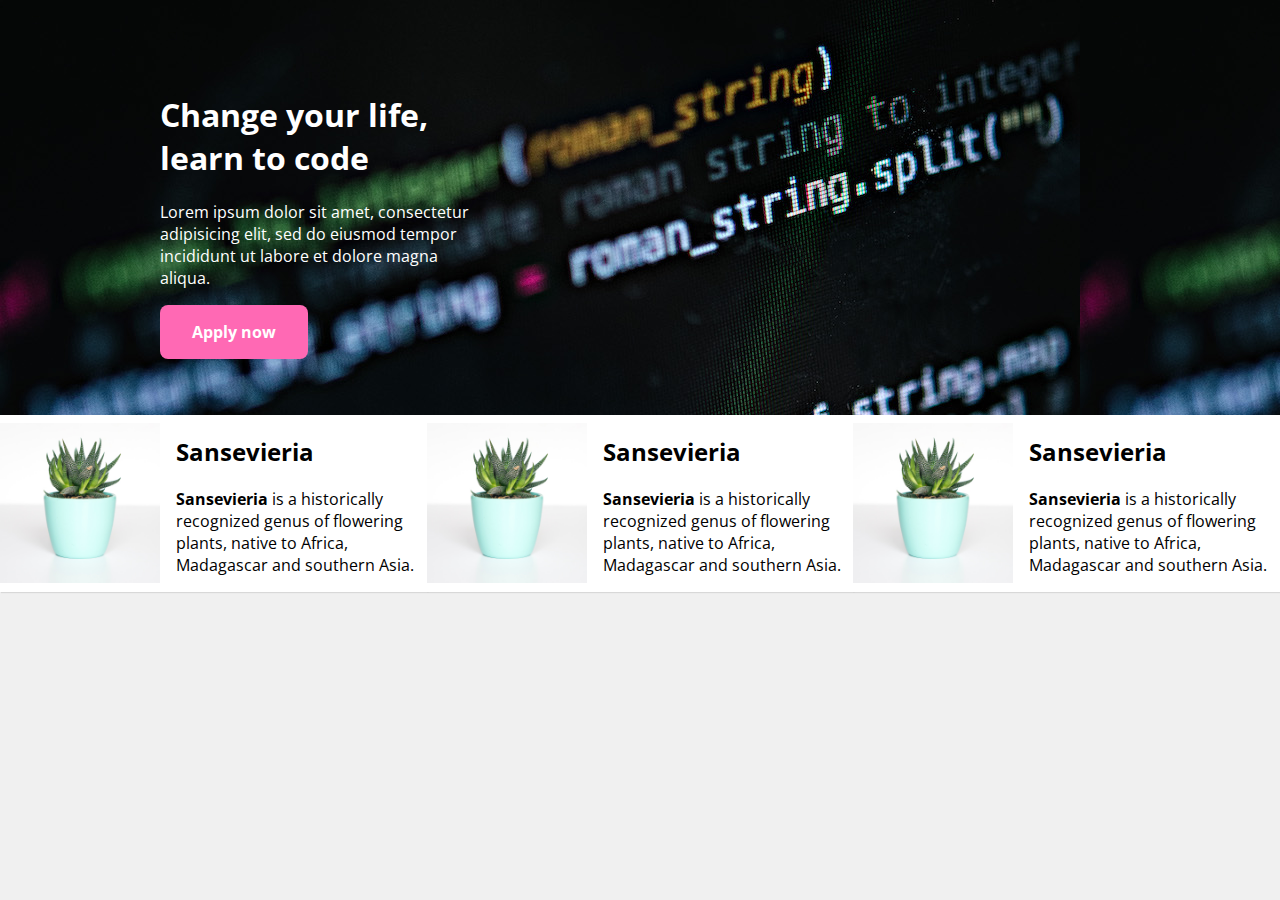
<file: index.html>
<html>
  <head>
    <meta charset="utf-8">
    <title>Combine your components</title>

    <link rel="stylesheet" href="css/style.css">
  </head>

  <body>

    <div class="banner">
      <div class="container">
          <h1>Change your life, learn to code</h1>
          <p>Lorem ipsum dolor sit amet, consectetur adipisicing elit, sed do eiusmod
          tempor incididunt ut labore et dolore magna aliqua.</p>
          <a href="#" class="btn btn-primary">Apply now</a>
      </div>
    </div>

    <div class="card-container">
      <div class="card-product">
        <img src="images/plant.jpg" alt="Sansevieria">
        <div>
          <h2>Sansevieria</h2>
          <p>
            <strong>Sansevieria</strong> is a historically recognized genus of flowering plants, native to Africa, Madagascar and southern Asia.
          </p>
        </div>
      </div>

      <div class="card-product">
        <img src="images/plant.jpg" alt="Sansevieria">
        <div>
          <h2>Sansevieria</h2>
          <p>
            <strong>Sansevieria</strong> is a historically recognized genus of flowering plants, native to Africa, Madagascar and southern Asia.
          </p>
        </div>
      </div>

      <div class="card-product">
        <img src="images/plant.jpg" alt="Sansevieria">
        <div>
          <h2>Sansevieria</h2>
          <p>
            <strong>Sansevieria</strong> is a historically recognized genus of flowering plants, native to Africa, Madagascar and southern Asia.
          </p>
        </div>
      </div>  
      
    </div>


  </body>

</html>
</file>
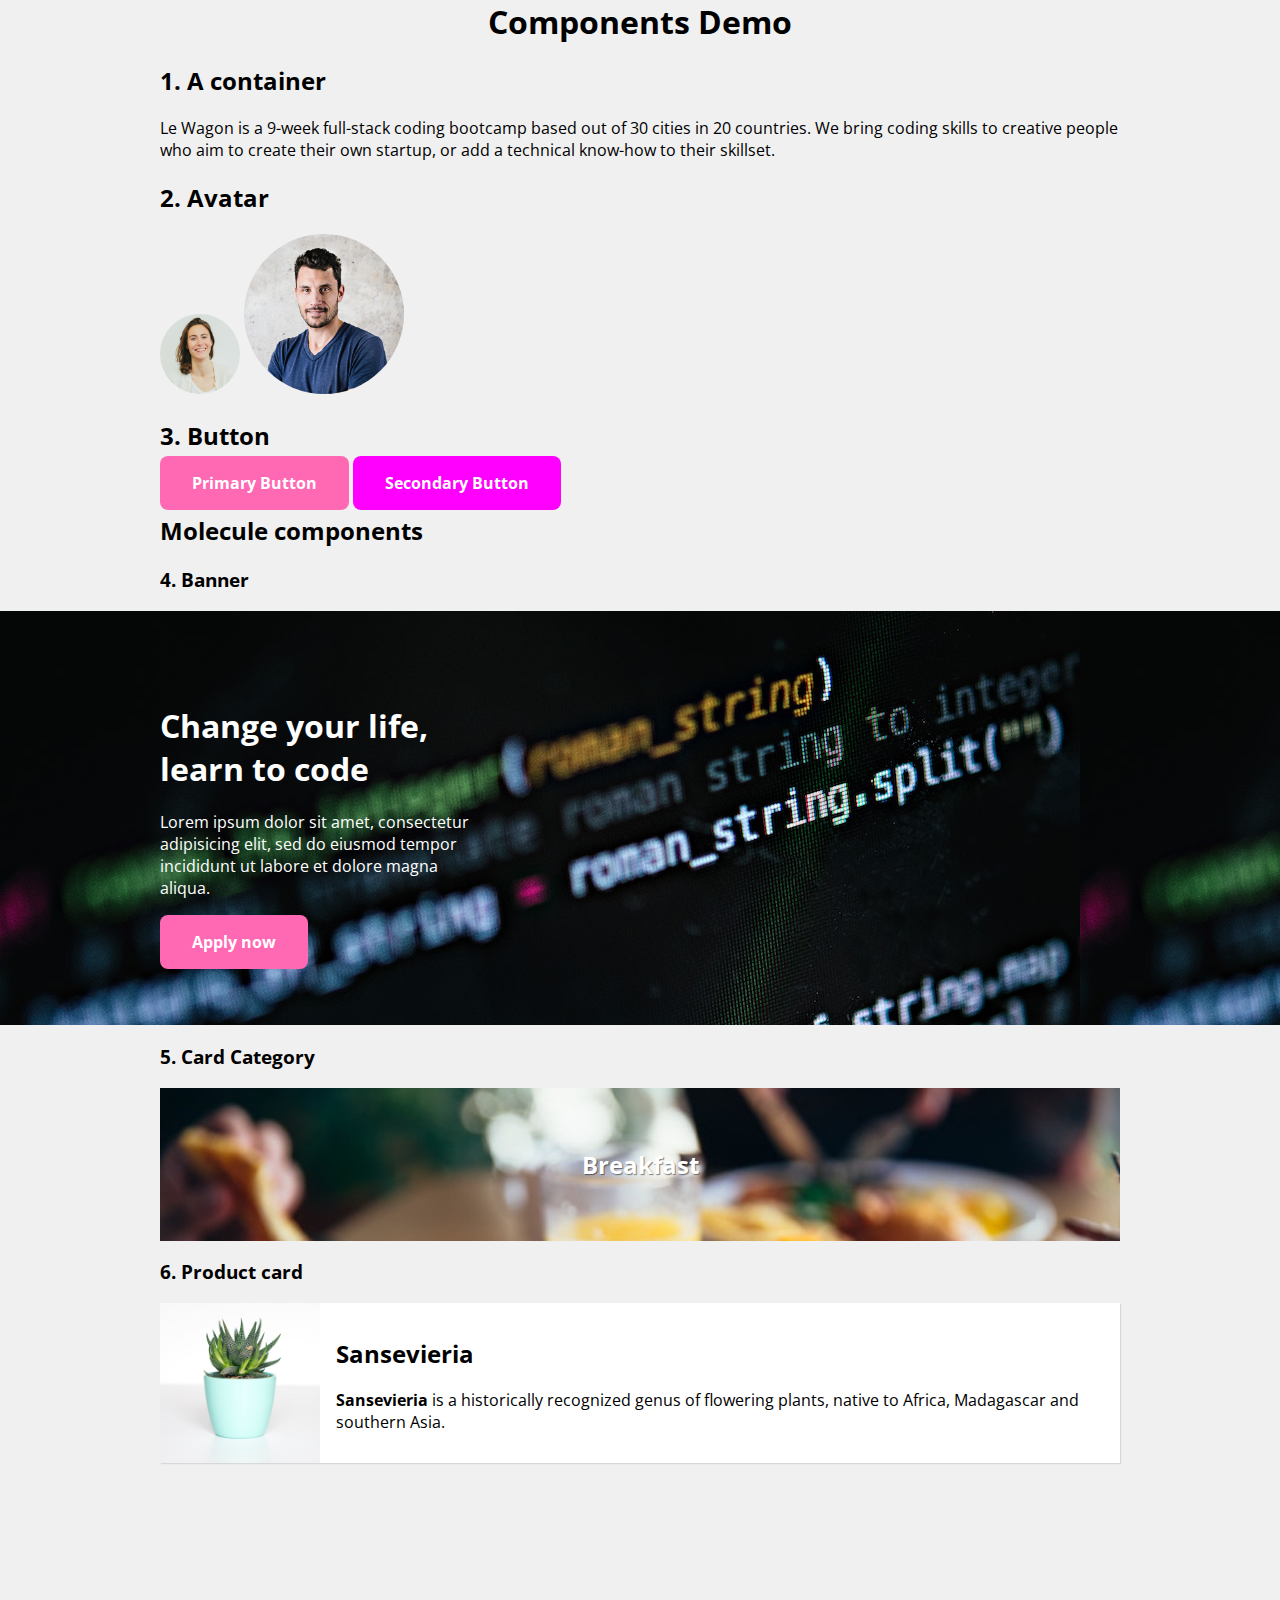
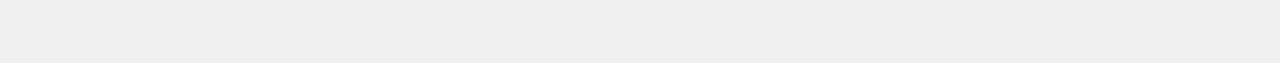
<file: components.html>
<html>
  <head>
    <meta charset="utf-8">
    <title>Components demo</title>

    <link rel="stylesheet" href="css/style.css">
  </head>

  <body>
      <h1 class="text-center">Components Demo</h1>

      <!-- TODO: live-code your components -->
      <div class="container">
        <h2>1. A container</h2>
        <p>Le Wagon is a 9-week full-stack coding bootcamp based out of 30 cities in 20 countries. We bring coding skills to creative people who aim to create their own startup, or add a technical know-how to their skillset.</p>

        <h2>2. Avatar</h2>
        <img src="images/alice.jpg" alt="alice" class="img-circle">
        <img src="images/kevin.jpg" alt="kevin" class="img-circle img-small">

        <h2>3. Button</h2>
        <a class="btn btn-primary" href="#">Primary Button</a>
        <a class="btn btn-secondary" href="#">Secondary Button</a>
     
        <h2>Molecule components</h2>
        <h3>4. Banner</h3>
      </div>


      <div class="banner">
        <div class="container">
            <h1>Change your life, learn to code</h1>
            <p>Lorem ipsum dolor sit amet, consectetur adipisicing elit, sed do eiusmod
            tempor incididunt ut labore et dolore magna aliqua.</p>
            <a href="#" class="btn btn-primary">Apply now</a>
        </div>
      </div>

      <div class="container">
        <h3>5. Card Category</h3>
        <div class="card-category">
          <h2>Breakfast</h2>
        </div>

        <h3>6. Product card</h3>  
        <div class="card-product">
          <img src="images/plant.jpg" alt="Sansevieria">
          <div>
            <h2>Sansevieria</h2>
            <p>
              <strong>Sansevieria</strong> is a historically recognized genus of flowering plants, native to Africa, Madagascar and southern Asia.
            </p>
          </div>
        </div>      
      </div>

  </body>
</html>
</file>
<file: css/style.css>
/* --- Google Fonts --- */
@import url("http://fonts.googleapis.com/css?family=Open+Sans:400,300,700|Poppins:400,700");

/* --- Components design --- */
@import url("components/container.css");
@import url("components/avatar.css");
@import url("components/button.css");
@import url("components/heading.css");
@import url("components/banner.css");
@import url("components/card.css");
/* TODO: import new components */

/* --- Fonts & colors --- */
body {
  font-family: "Open Sans", "Helvetica", "sans-serif";
  padding-bottom: 200px;
  margin: 0;
  background-color: rgb(240,240,240);
}

.text-center {
  text-align: center;
}
</file>
